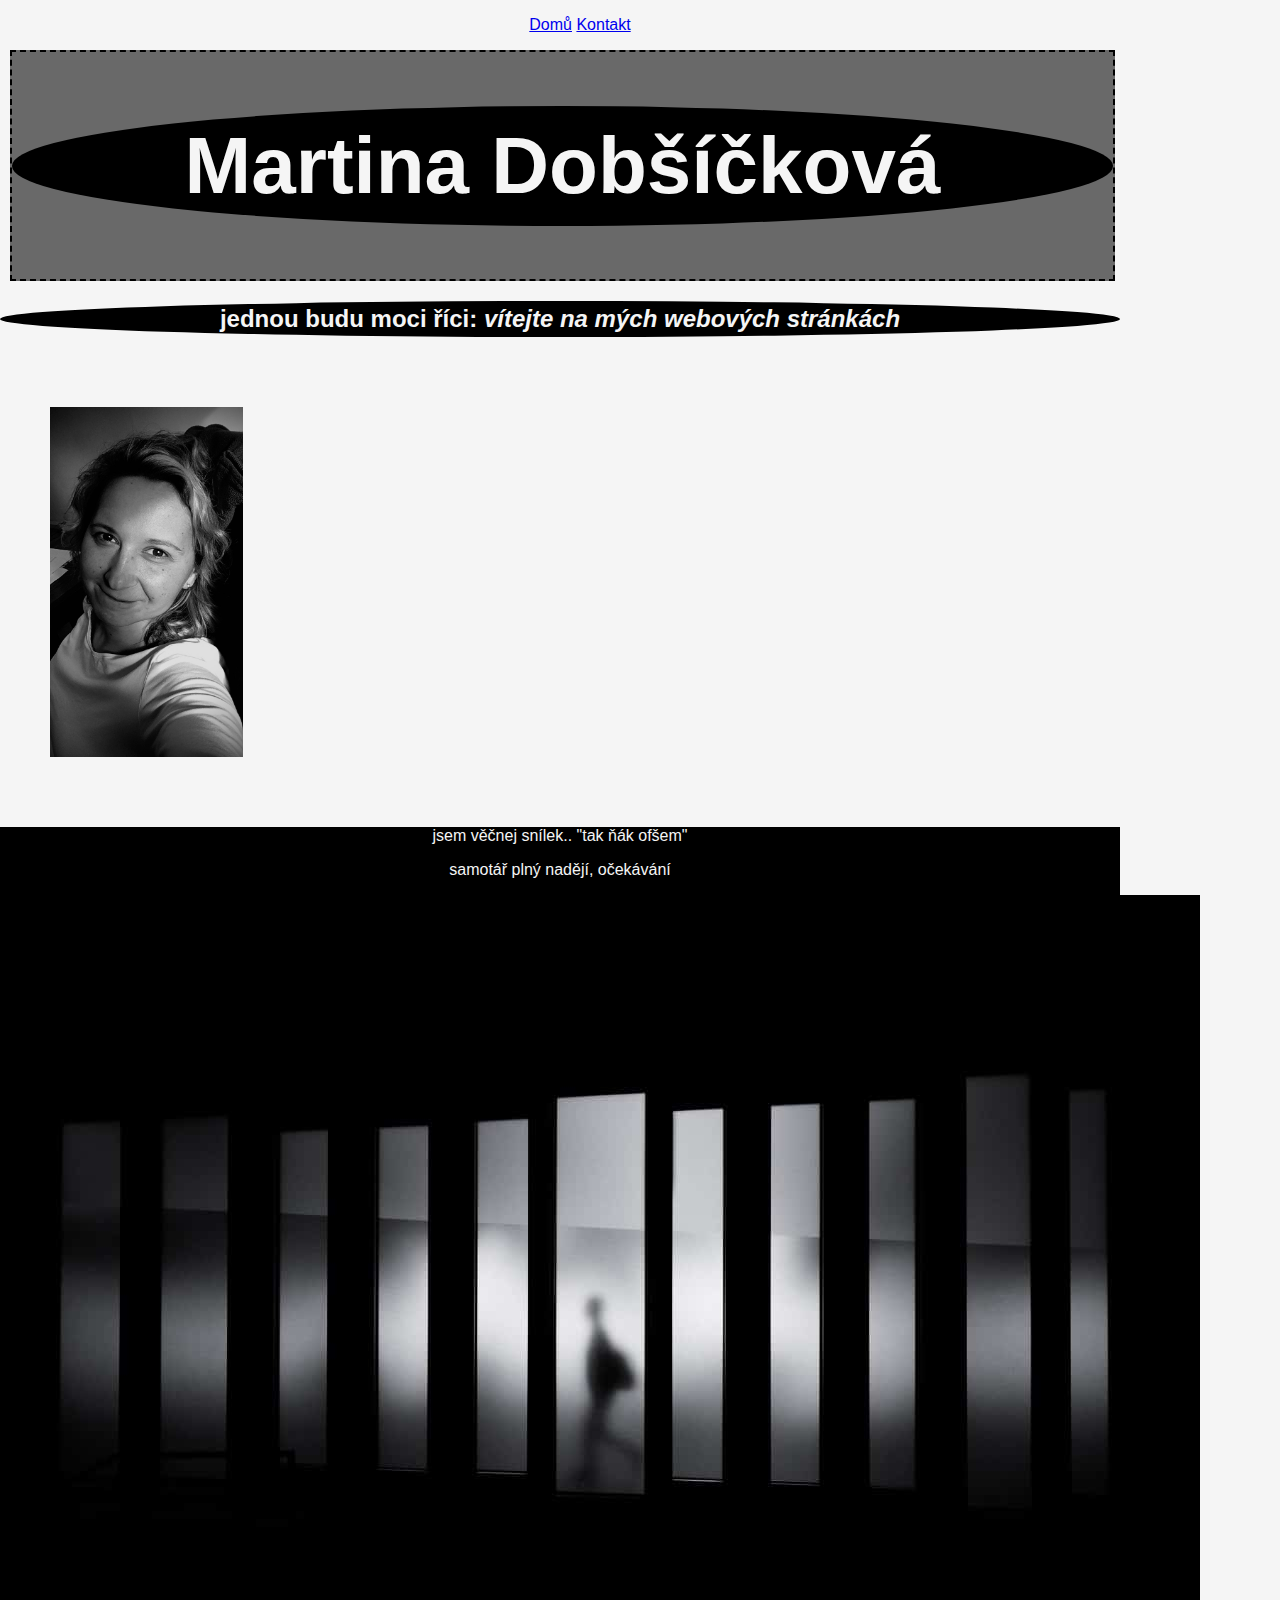
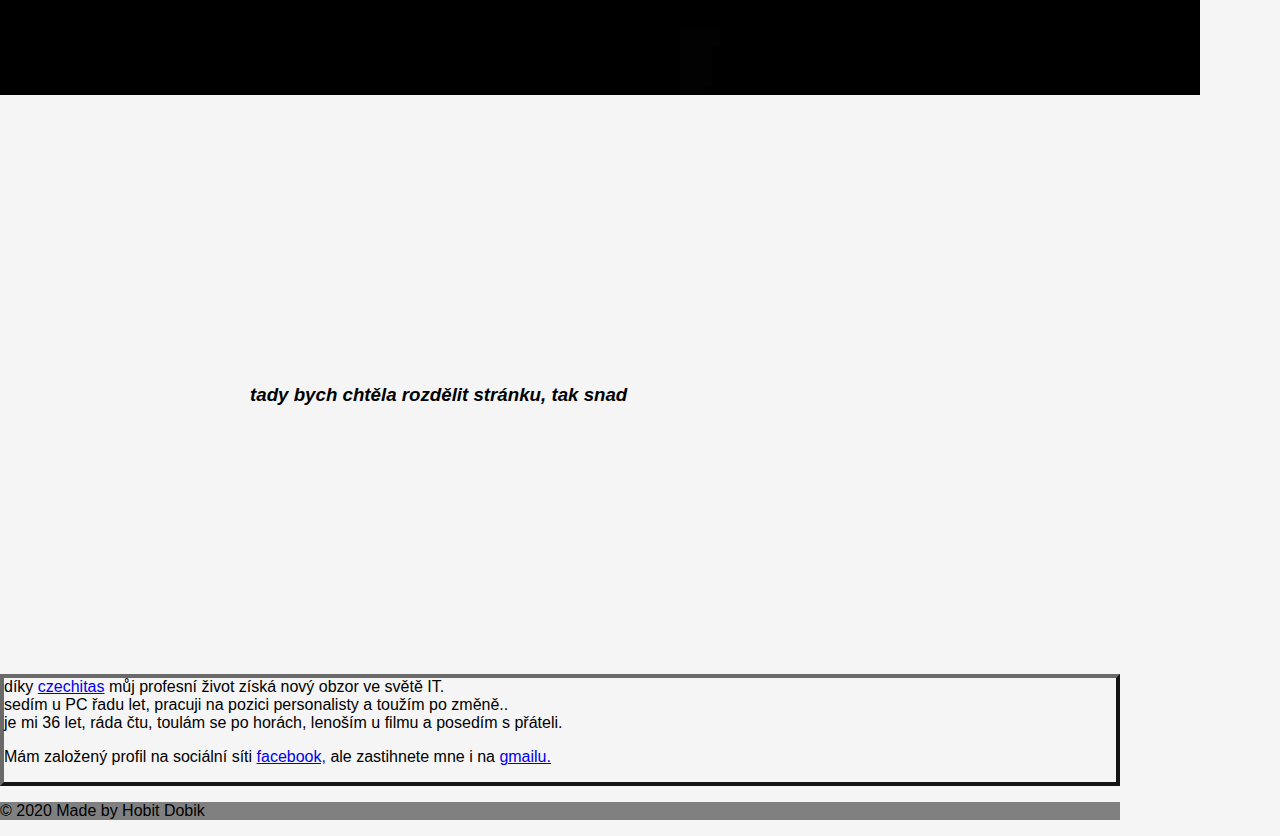
<file: index.html>
<!DOCTYPE html>
<html lang="cs">

<head>
    <meta charset="UTF-8">
    <meta name="viewport" content="width=device-width, initial-scale=1.0">
    <title>Martina Dobšíčková</title>
    <link rel="stylesheet" href="style.css">
</head>

<body>
    <!--Navigační menu-->
    <main>
        <nav>
            <ul>
                <li><a href="#Domů">Domů</a>
                </li>
                <li><a href="kontakt.html" target="_blank">Kontakt</a>
                </li>
            </ul>
        </nav>
        <!-- Hlavička stránky -->
        <header class="hlavicka">
            <h1>Martina Dobšíčková</h1>
        </header>

        <!-- Sekce O mně -->

        <section class="omne">
            <p>
            <h2>jednou budu moci říci:
                <em>vítejte na mých webových stránkách</em>
            </h2>

            </p>
            <img class="foto-omne" src="foto M.D..jpg" alt="Martina Dobšíčková">
        </section>

        <section class="snilek">
            <p>jsem věčnej snílek.. "tak ňák ofšem"</p>
            <p>samotář plný nadějí, očekávání</p>
            <p><img class="david" src="vizitka md.jpg" alt="znetu"></p>
        </section>

        <section class="delimstranku"><em>
                <h3>tady bych chtěla rozdělit stránku, tak snad</h3>
            </em></section>

        <section class="konec">díky <a href="https://www.czechitas.cz/cs/">czechitas</a> můj profesní život získá nový obzor ve světě IT. <br>
            sedím u PC řadu let, pracuji na pozici personalisty a toužím po změně.. <br>
            je mi 36 let, ráda čtu, toulám se po horách, lenoším u filmu a posedím s přáteli.
            </p>
            Mám založený profil na sociální síti <a href="https://www.facebook.com/MarDobs"> facebook,</a>
            ale zastihnete mne i na <a href="mailto:martina.dobik@gmail.com">gmailu.</a>
            <p>
        </section>

        <section class="paticka">
            <footer>
                <p>© 2020 Made by Hobit Dobik</p>
            </footer>
        </section>


</body>

</html>
</file>
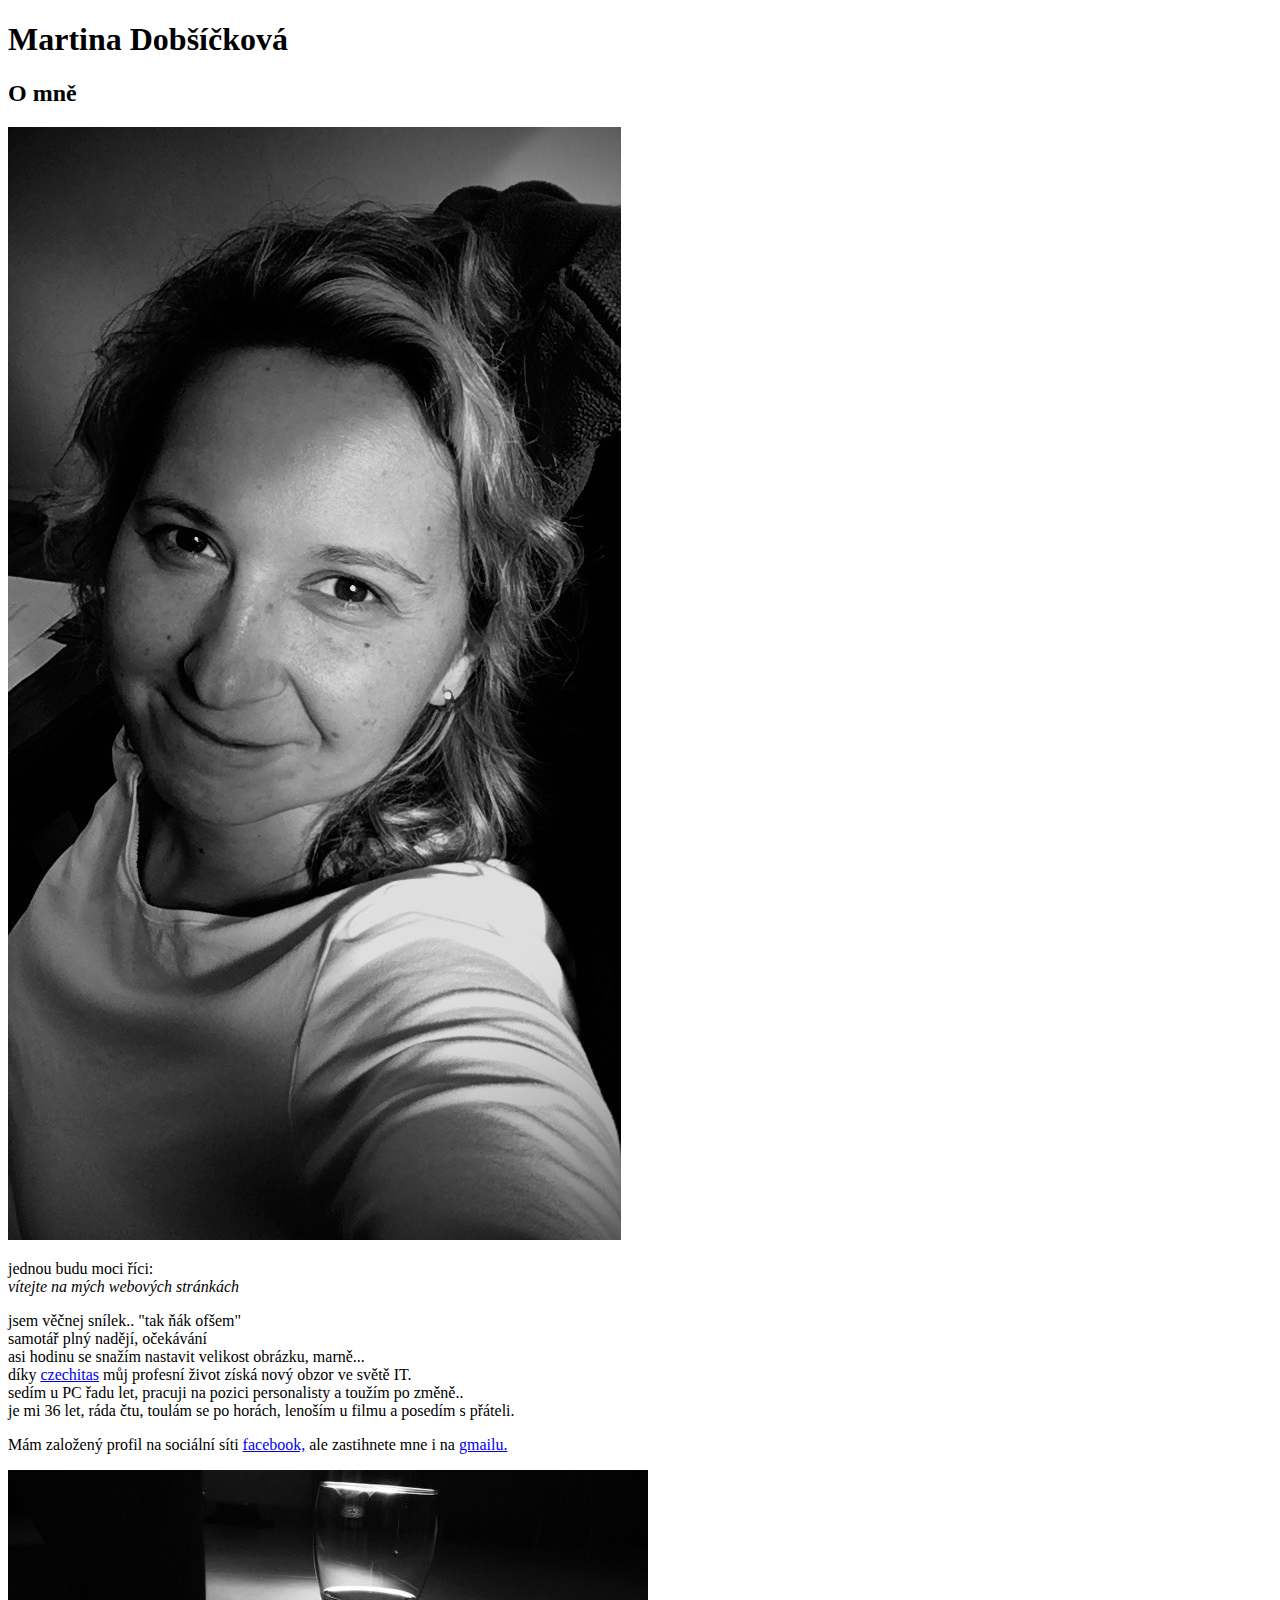
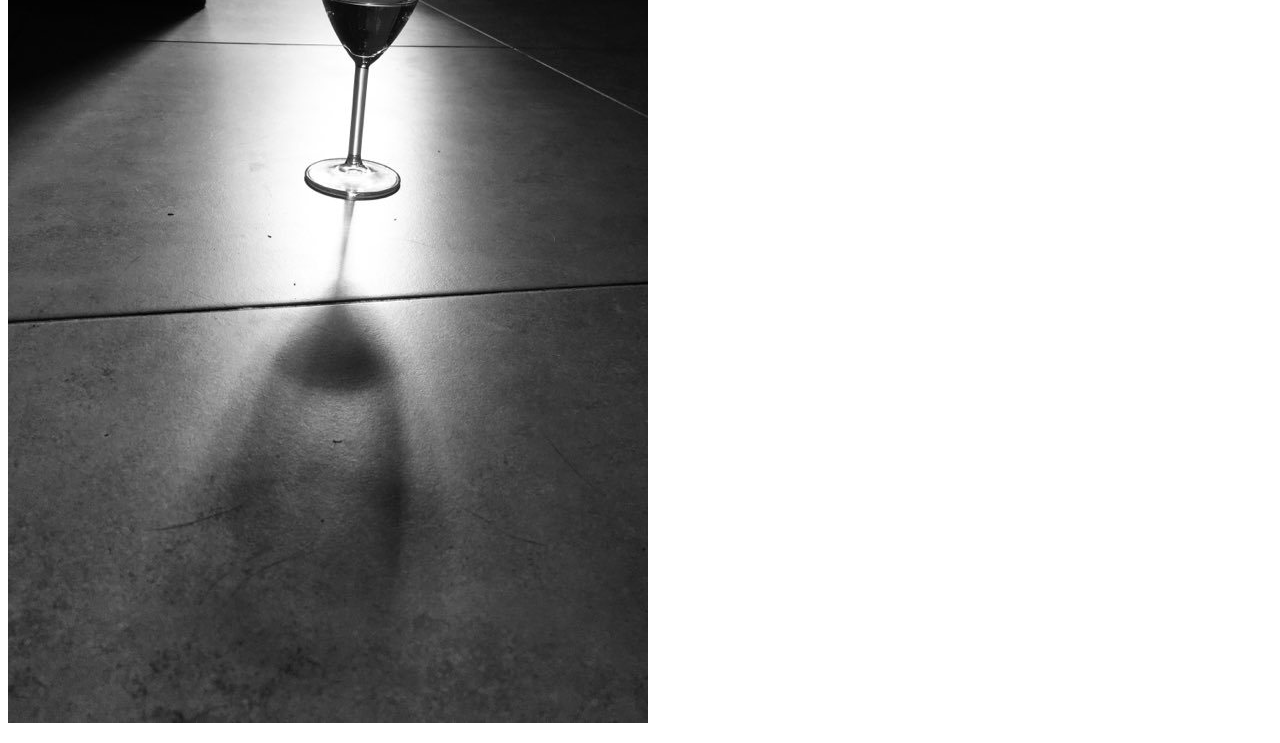
<file: du-01-vizitka-hobit-dobik/index.html>
<!DOCTYPE html>
<html lang="en">
<head>
    <meta charset="UTF-8">
    <meta name="viewport" content="width=device-width, initial-scale=1.0">
    <title>Martina Dobšíčková snaha o tvorbu úkolu č. 1</title>
    <link href="https://fonts.googleapis.com/css2?family=Play&family=Playball&display=swap" rel="stylesheet">
</head>
<body>

 <!-- Hlavička stránky -->
 <header class="hlavicka">
    <h1>Martina Dobšíčková</h1>
</header>

<!-- Sekce O mně -->

<section class="omne">

<h2>O mně</h2>

<img class="foto-Mar" src="foto M.D..jpg" alt="Martina Dobšíčková">

<p>
jednou budu moci říci:<br>
<em>vítejte na mých webových stránkách</em><br>
</p>
<p>
jsem věčnej snílek.. "tak ňák ofšem"<br>
samotář plný nadějí, očekávání<br>
asi hodinu se snažím nastavit velikost obrázku, marně... <br>
díky <a href="https://www.czechitas.cz/cs/">czechitas</a> můj profesní život získá nový obzor ve světě IT. <br>
sedím u PC řadu let, pracuji na pozici personalisty a toužím po změně.. <br>
je mi 36 let, ráda čtu, toulám se po horách, lenoším u filmu a posedím s přáteli.
</p>
Mám založený profil na sociální síti <a href="https://www.facebook.com/MarDobs"> facebook,</a>
ale zastihnete mne i na <a href="mailto:martina.dobik@gmail.com">gmailu.</a>
<p>

<img class="sklenka" src="sklenka.jpg" alt="moje sklenka">

</section>

</body>






<!--
Vytvoř osobní vizitku se:

- jménem,
- krátkým odstavcem o sobě,
- odkazem na svůj profil,
- vlastní fotkou (aby tě lektoři poznali),
- odkazem na svůj e-mail.

Vizitku ostyluj pomocí CSS:

- Nastav barvu pozadí, popředí
- Uprav velikost písma, zarovnání textu
- Přidej si vlastní písmo např. z Google Fonts
- Další vlastnosti dle vlastního uvážení

Tip: Webdesign In 4 Minutes https://jgthms.com/web-design-in-4-minutes/
-->
</file>
<file: style.css>
body{
    font-family: 'Play', sans-serif;
    background-color: whitesmoke;
    max-width: 70rem;
    margin: 0px;

}
.hlavicka{
   background-color: dimgray;
   color: whitesmoke; 
   font-size: 2.5rem;
   margin: 10px 5px 5px 10px;
   border:2px dashed black
}
.snilek{
    text-align: center;
    color: whitesmoke;
    background-image: url(vizitka\ md.jpg);
     background-repeat: no-repeat;
     background-position;:top| center| bottom| left center| right| 10px| 10%| 10pt
    
    
}

h1,
h2
{   background-color:black;
    color: whitesmoke;
    line-height: 1.5;
    text-align: center;
    border-radius: 50%;
}
    

    nav li{
        display: inline;
        border: 50px;
    }
    
    nav ul {
        text-align: center;
    }
    .foto-omne{
        max-width: 350px;
        max-height: 350px;
        margin: 50px;   
    }
    .delimstranku{
    padding: 250px;
    }
    .konec{
        border:4px outset dimgray;
    }
    .paticka{
    background-color: grey;    
    }
</file>
